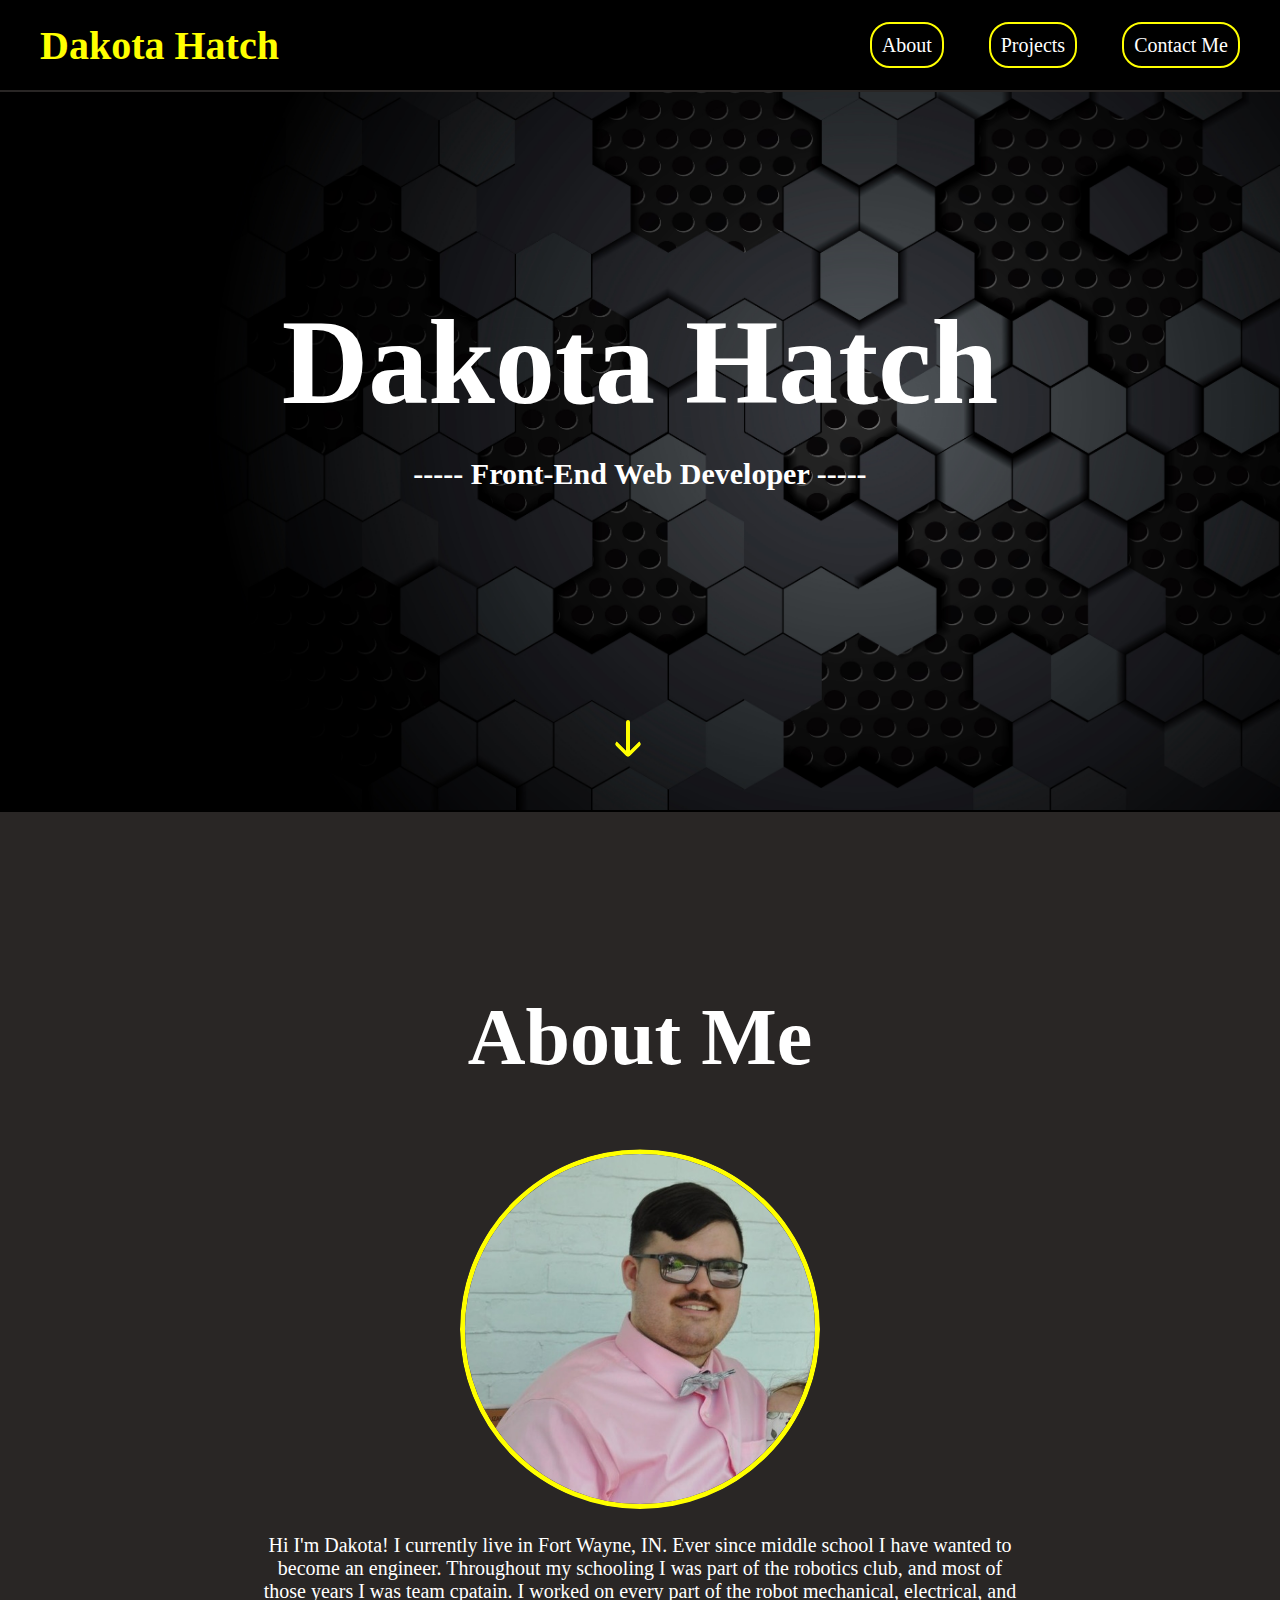
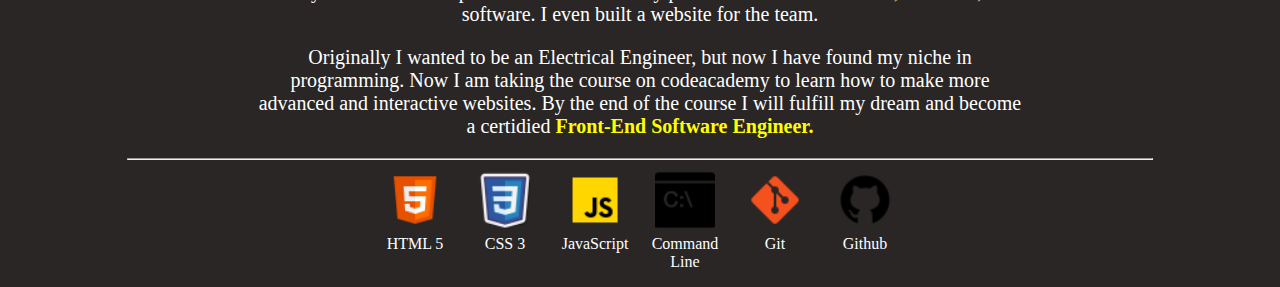
<file: index.html>
<!DOCTYPE html>
<html lang="en">
    <head>
        <meta charset="UTF-8">
        <meta name="viewport" content="width=device-width, initial-scale=1.0">
        <meta http-equiv="X-UA-Compatible" content="ie=edge">
        <link rel="Stylesheet" href="./resources/style.css" type="text/css">
        <title>Dakota Hatch</title>
    </head>

    <body>


        <main>
            <nav>
                <h1 class="logo">Dakota Hatch</h1>
                <ul>
                    <a class="button" href="index.html">About</a>
                    <a class="button" href="projects.html">Projects</a>
                    <a class="button" href="contact.html">Contact Me</a>
                </ul>
            </nav>
            

            <section class="hero">
                <h1>Dakota Hatch</h1>
                <h2 class="subtitle a">-----  Front-End Web Developer  -----</h2>
                <h2 class="subtitle b">-  Front-End Web Developer  -</h2>
                <div class="down-arrow"></div>
            </section>

            <div class="divider"></div>

            <section class="about">
                <h2>About Me</h2>
                <img class="portrait" src="./resources/images/Me.jpg">
                <p>Hi I'm Dakota! I currently live in Fort Wayne, IN. Ever since middle school 
                    I have wanted to become an engineer. Throughout my schooling I was part of 
                    the robotics club, and most of those years I was team cpatain. I worked on 
                    every part of the robot mechanical, electrical, and software. I even built 
                    a website for the team. </p>
                <p>Originally I wanted to be an Electrical Engineer, but now I have found my niche
                    in programming. Now I am taking the course on codeacademy to learn how to make
                    more advanced and interactive websites. By the end of the course I will fulfill
                    my dream and become a certidied <b>Front-End Software Engineer.</b>
                </p>
                <hr>
                <div class="favicons">
                    <div class="skill" onclick="scale()">
                        <img class="favicon" src="./resources/images/favicons/html5.png">
                        <p>HTML 5</p>
                    </div>
                    <div class="skill"  onclick="scale()">
                        <img class="favicon" src="./resources/images/favicons/css3.png">
                        <p>CSS 3</p>
                    </div>
                    <div class="skill"  onclick="scale()">
                        <img class="favicon" src="./resources/images/favicons/js.png">
                        <p>JavaScript</p>
                    </div>
                    <div class="skill"  onclick="scale()">
                        <img class="favicon" src="./resources/images/favicons/command.png">
                        <p>Command Line</p>
                    </div>
                    <div class="skill"  onclick="scale()">
                        <img class="favicon" src="./resources/images/favicons/git.png">
                        <p>Git</p>
                    </div>
                    <div class="skill"  onclick="scale()">
                        <img class="favicon" src="./resources/images/favicons/github.png">
                        <p>Github</p>
                    </div>
                </div>
            </section>
        </main>
        <script src="./resources/Java.js"></script>
    </body>
</html>
</file>
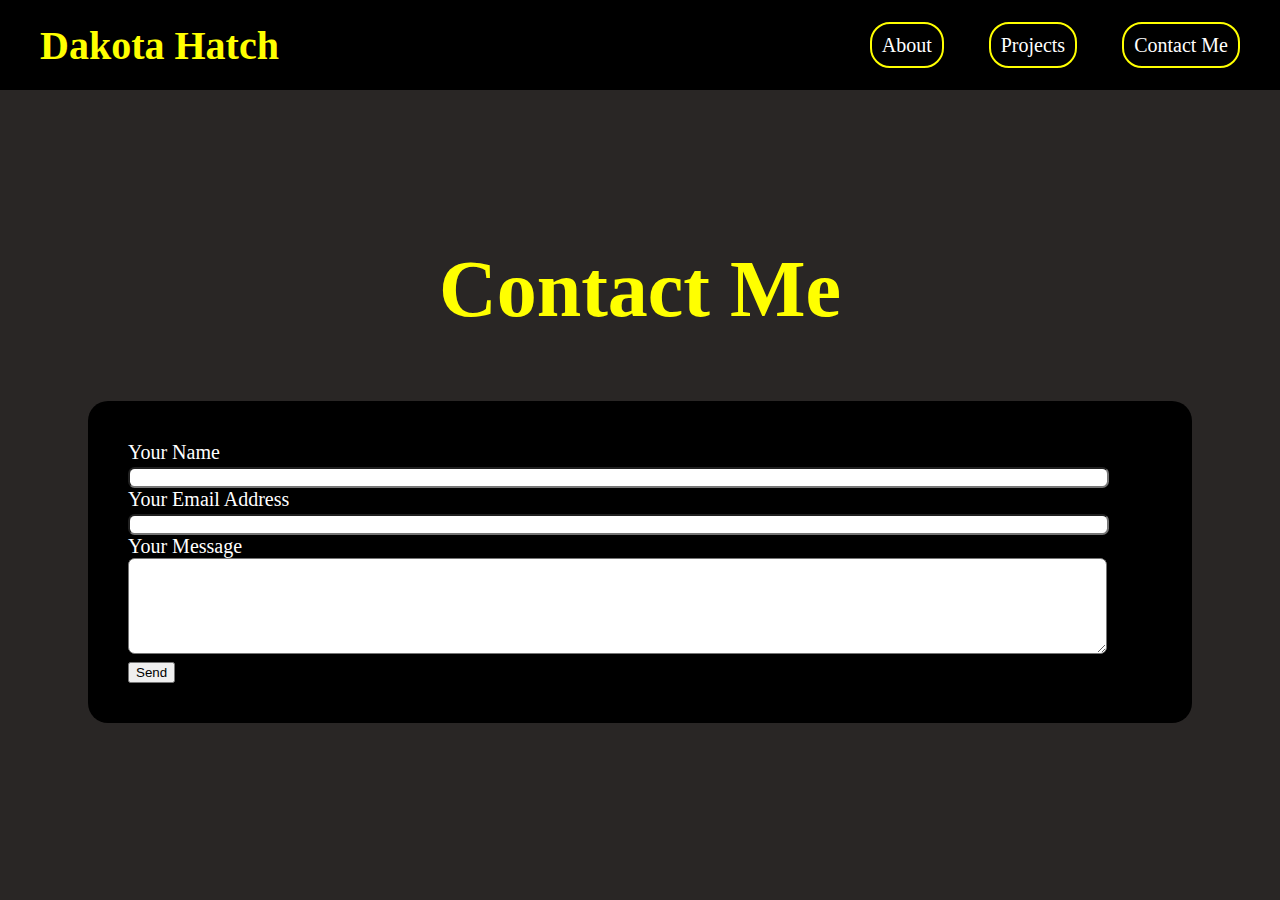
<file: contact.html>
<!DOCTYPE html>
<html lang="en">
    <head>
        <meta charset="UTF-8">
        <meta name="viewport" content="width=device-width, initial-scale=1.0">
        <meta http-equiv="X-UA-Compatible" content="ie=edge">
        <link rel="Stylesheet" href="./resources/style.css" type="text/css">
        <title>Dakota Hatch</title>
    </head>

    <body>


        <main>
            <nav>
                <h1 class="logo">Dakota Hatch</h1>
                <ul>
                    <a class="button" href="index.html">About</a>
                    <a class="button" href="projects.html">Projects</a>
                    <a class="button" href="contact.html">Contact Me</a>
                </ul>
            </nav>

            <section class="contact">
                <h2>Contact Me</h2>
                <form id="form-id" class="form-class">
                    <label for="Name">Your Name</label>
                    <div>
                        <input type="text" id="Name" name="Name" required>
                    </div>
                    <div>
                        <label for="Email">Your Email Address</label>
                        <div>
                            <input type="email" id="Email" name="Email" required>
                        </div>
                        <div>
                            <label for="Message">Your Message</label>
                            <div>
                                <textarea id="Message" name="Message" rows="6" maxlength="3000" required></textarea>
                            </div>
                        </div>
                        <div>
                            <button type="submit" id="button">Send</button>
                        </div>
                    </div>
                </form>
            </section>



        </main>

        <footer>


        </footer>

    </body>


</html>
</file>
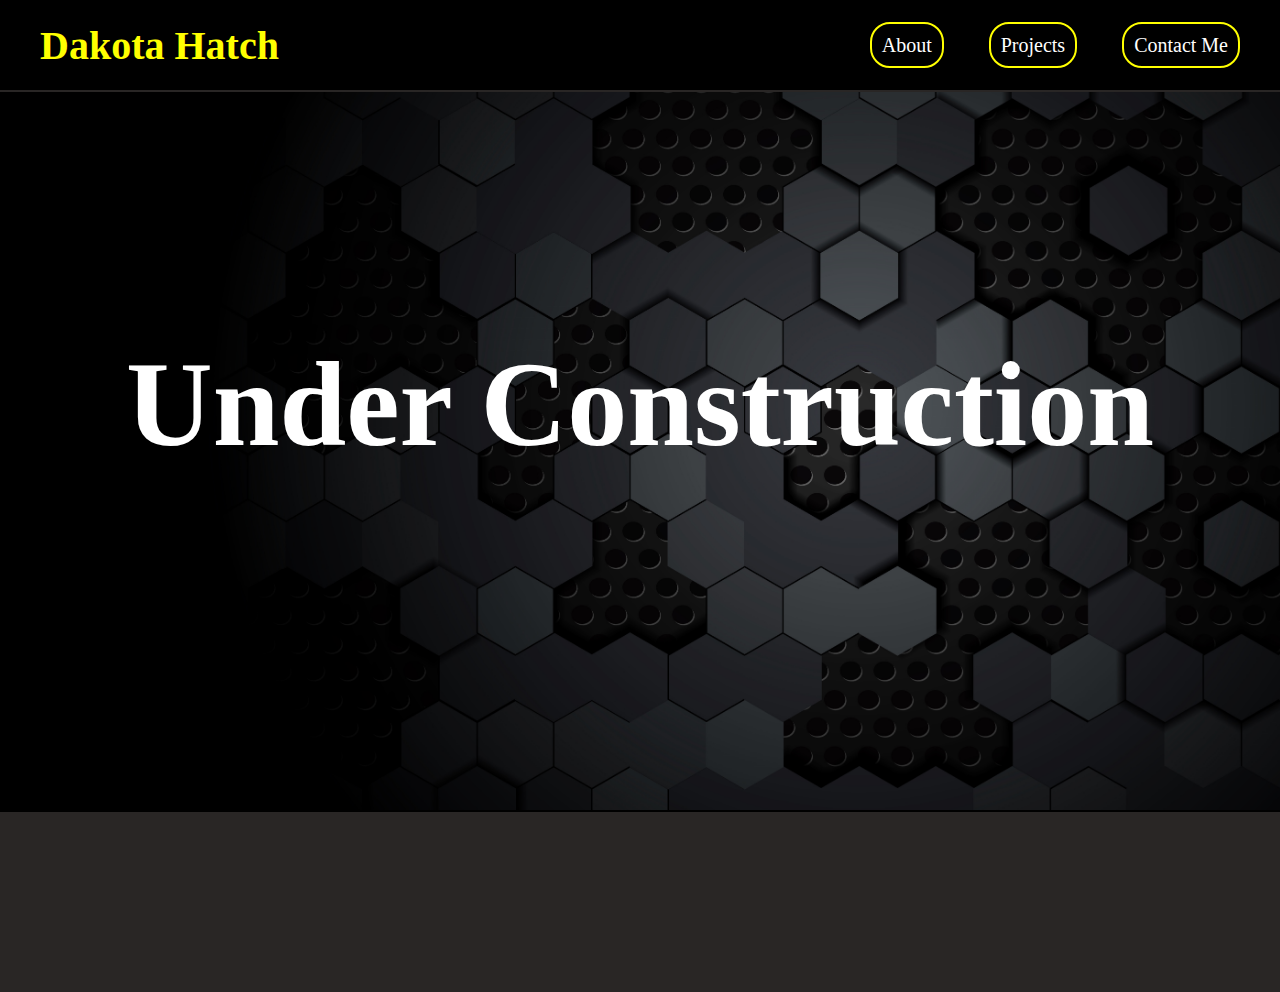
<file: projects.html>
<!DOCTYPE html>
<html lang="en">
    <head>
        <meta charset="UTF-8">
        <meta name="viewport" content="width=device-width, initial-scale=1.0">
        <meta http-equiv="X-UA-Compatible" content="ie=edge">
        <link rel="Stylesheet" href="./resources/style.css" type="text/css">
        <title>Dakota Hatch</title>
    </head>

    <body>


        <main>
            <nav>
                <h1 class="logo">Dakota Hatch</h1>
                <ul>
                    <a class="button" href="index.html">About</a>
                    <a class="button" href="projects.html">Projects</a>
                    <a class="button" href="contact.html">Contact Me</a>
                </ul>
            </nav>

            <section class="hero">
                <h1>Under Construction</h1>
            </section>
            <div class="divider"></div>
        </main>
    </body>
</html>
</file>
<file: resources/style.css>
/*Global*/
html, body {
    margin: 0px;
    padding: 0px;
    font-size: 20px;
    background-color: #292625;
}

h1 {
    font-size: 6em;
}

h2{
    font-size: 4em;
}

a {
    text-decoration: none;
}

/*Navigation*/
nav {
    position: fixed;
    z-index: 1;
    width: 100vw;
    height: 10vh;
    background-color: black;
    border-bottom: #292625 2px solid;
    display: flex;
    align-items: center;
    justify-content: space-between;
}

.logo {
    font-size: 2em;
    color: yellow;
    margin-left: 1em;
}

nav ul {
    margin-right: 1em;
    padding: 0px;
}

.button {
    padding: 0.5em;
    border: 2px yellow solid;
    border-radius: 1em;
    margin: 1em;
    color: white;
    transition: all 750ms linear;
}

.button:hover {
    background-color: yellow;
    color: black;
}

/*Hero*/
.hero {
    display: flex;
    justify-content: center;
    align-items: center;
    flex-direction: column;
    background-image: url("./images/Hero.jpg");
    background-size: cover;
    border-bottom: black 2px solid;
}

.hero h1 {
    margin: 0px;
}

.subtitle {
    font-size: 1.5em;
}

.b {
    display: none;
}

.down-arrow {
    position: absolute;
    top: calc(90vh - 90px);
    left: calc(50vw - 14px);
    width: 0;
    height: 30px;
    border: 2px solid yellow;
    border-radius: 2px;
    animation: jumpInfinite 1.5s infinite;
  }
  
  .down-arrow:after {
    content: " ";
    position: absolute;
    top: 12px;
    left: -10px;
    width: 16px;
    height: 16px;
    border-bottom: 4px solid yellow;
    border-right: 4px solid yellow;
    border-radius: 4px;
    transform: rotateZ(45deg);
  }

  @keyframes jumpInfinite {
    0% {
      margin-top: 0;
    }
    50% {
      margin-top: 20px;
    }
    100% {
      margin-top: 0;
    }
  }

  /*Body*/
section {
    height: 90vh;
    background-color: #292625;
    color: white;
    margin-top: 0px;
    margin-bottom: 0px;
}

.divider {
    height: 20vh;
    background-color: #292625;
    color: white;
    margin-top: 0px;
    margin-bottom: 0px;
}

/* About */
.about {
    text-align: center;
}

.portrait {
    clip-path: circle(50% at 50% 50%);
    margin-bottom: 1em;
    width: 350px;
    border: 5px solid yellow;
    border-radius: 100%;
}

.about h2 {
    margin-top: 0;
}

.about p {
    width: 60%;
    margin: 0 auto 1em;
    padding: 0 1em;
}

.about p b {
    color: yellow;
}

.about hr {
    width: 80%;
}


.favicons {
    display: flex;
    flex-wrap: wrap;
    width: 80%;
    margin: auto;
    justify-content: center;
}

.skill {
    width: 90px;
}

.skill img {
    width: 60px;
}

.skill p {
    font-size: 0.8em;
    padding: 0;
    width: 100%;
}

/*Contact*/
.contact {
    height: 100vh;
    display: flex;
    justify-content: center;
    align-items: center;
    flex-direction: column;
}

.contact h2 {
    color: yellow;
}

form {
    background-color: black;
    width: 80vw;
    padding: 2em;
    border-radius: 1em;
}

input, textarea {
    width: 95%;
    border-radius: 0.5em;
}

/*media-queries*/
@media screen and (max-device-width: 750px) {
    .button {
        margin: 0.5em;
    }

    h1 {
        font-size: 5em;
    }
}

@media screen and (max-device-width: 650px) {
    .logo {
        font-size: 1em;
    }

    .button {
        font-size: 0.8em;
        margin: 0.2em;
    }

    h1 {
        font-size: 3.5em;
    }

    .a {
        display: none;
    }

    .b {
        display: block;
    }
}

@media screen and (max-device-width: 420px) {
    .logo {
        display: none;
    }

    h1 {
        font-size: 3em;
    }

    .subtitle {
        font-size: 1em;
    }
}

@media screen and (max-device-width: 360px) {
    .logo {
        display: none;
    }

    h1 {
        font-size: 2.5em;
    }

    h2 {
        font-size: 3em;
    }

    .subtitle {
        font-size: 1em;
    }

    .portrait {
        width: 200px;
    }
}
</file>
